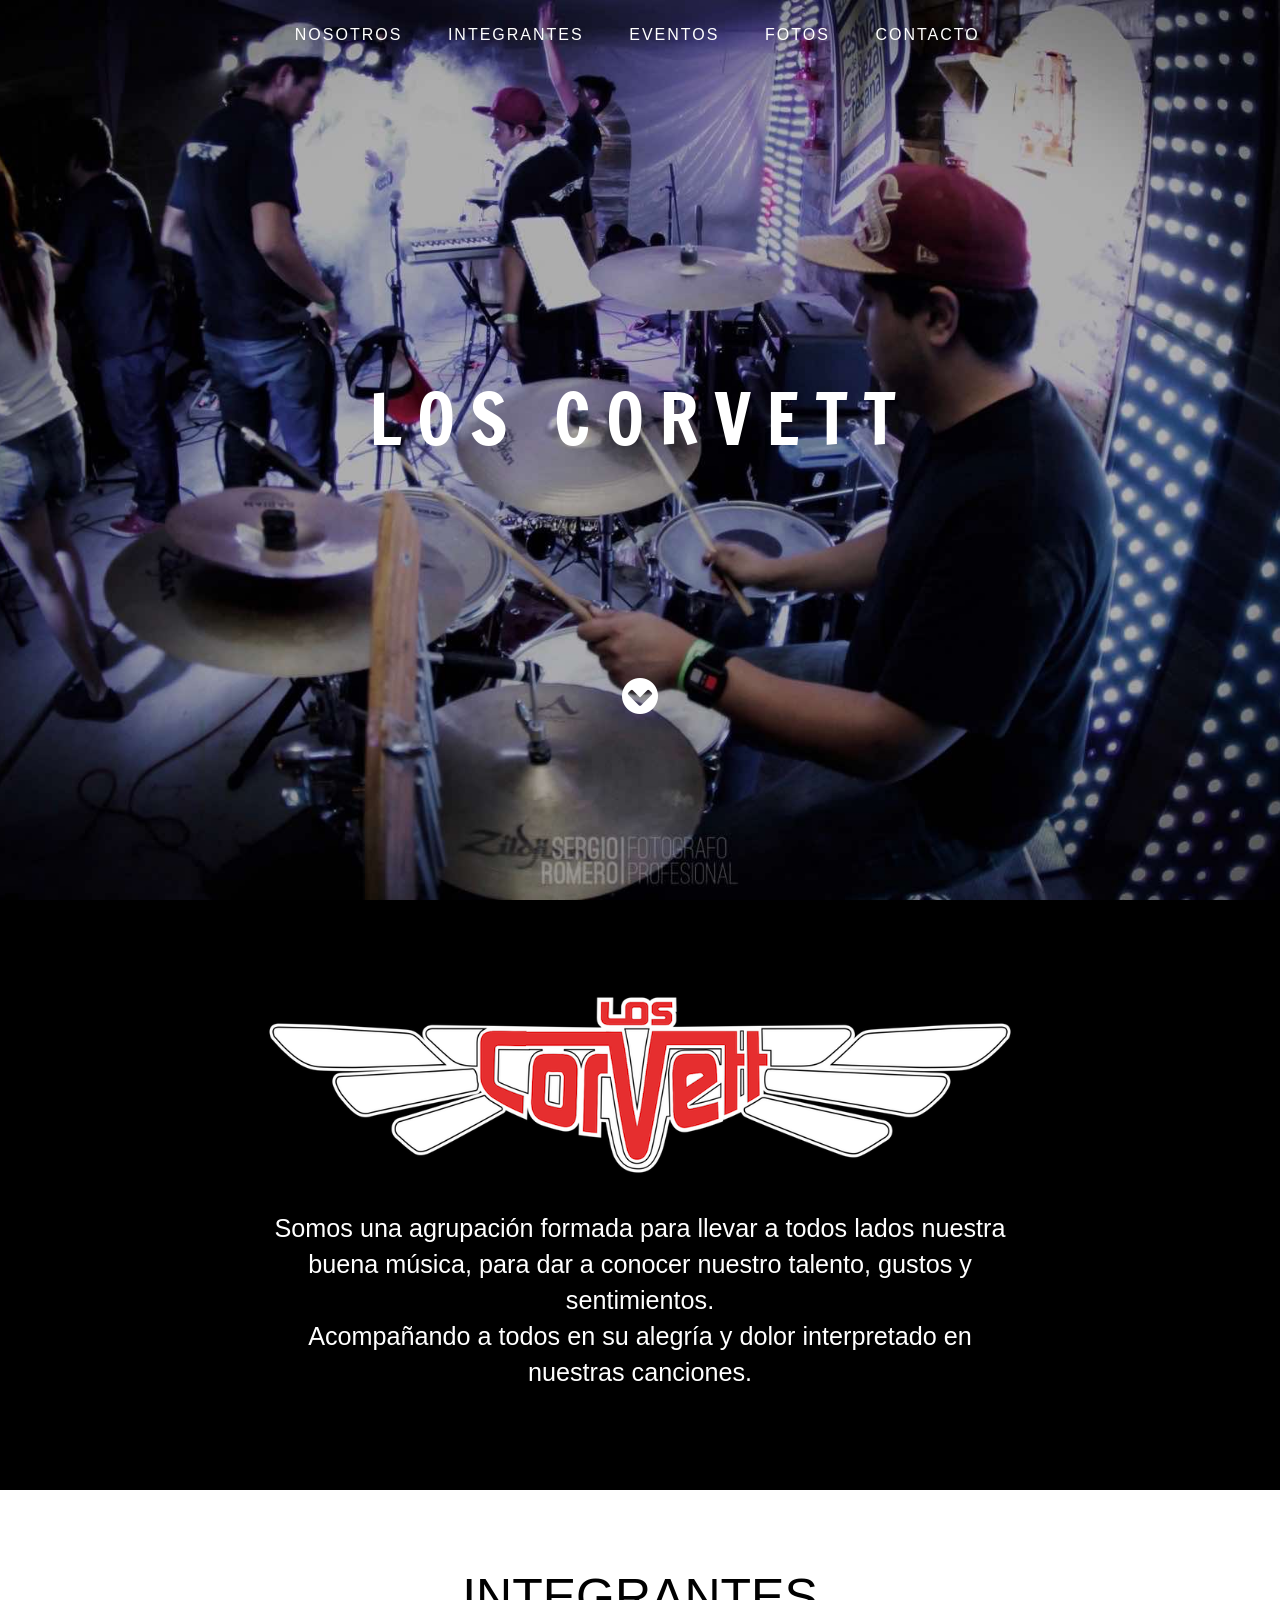
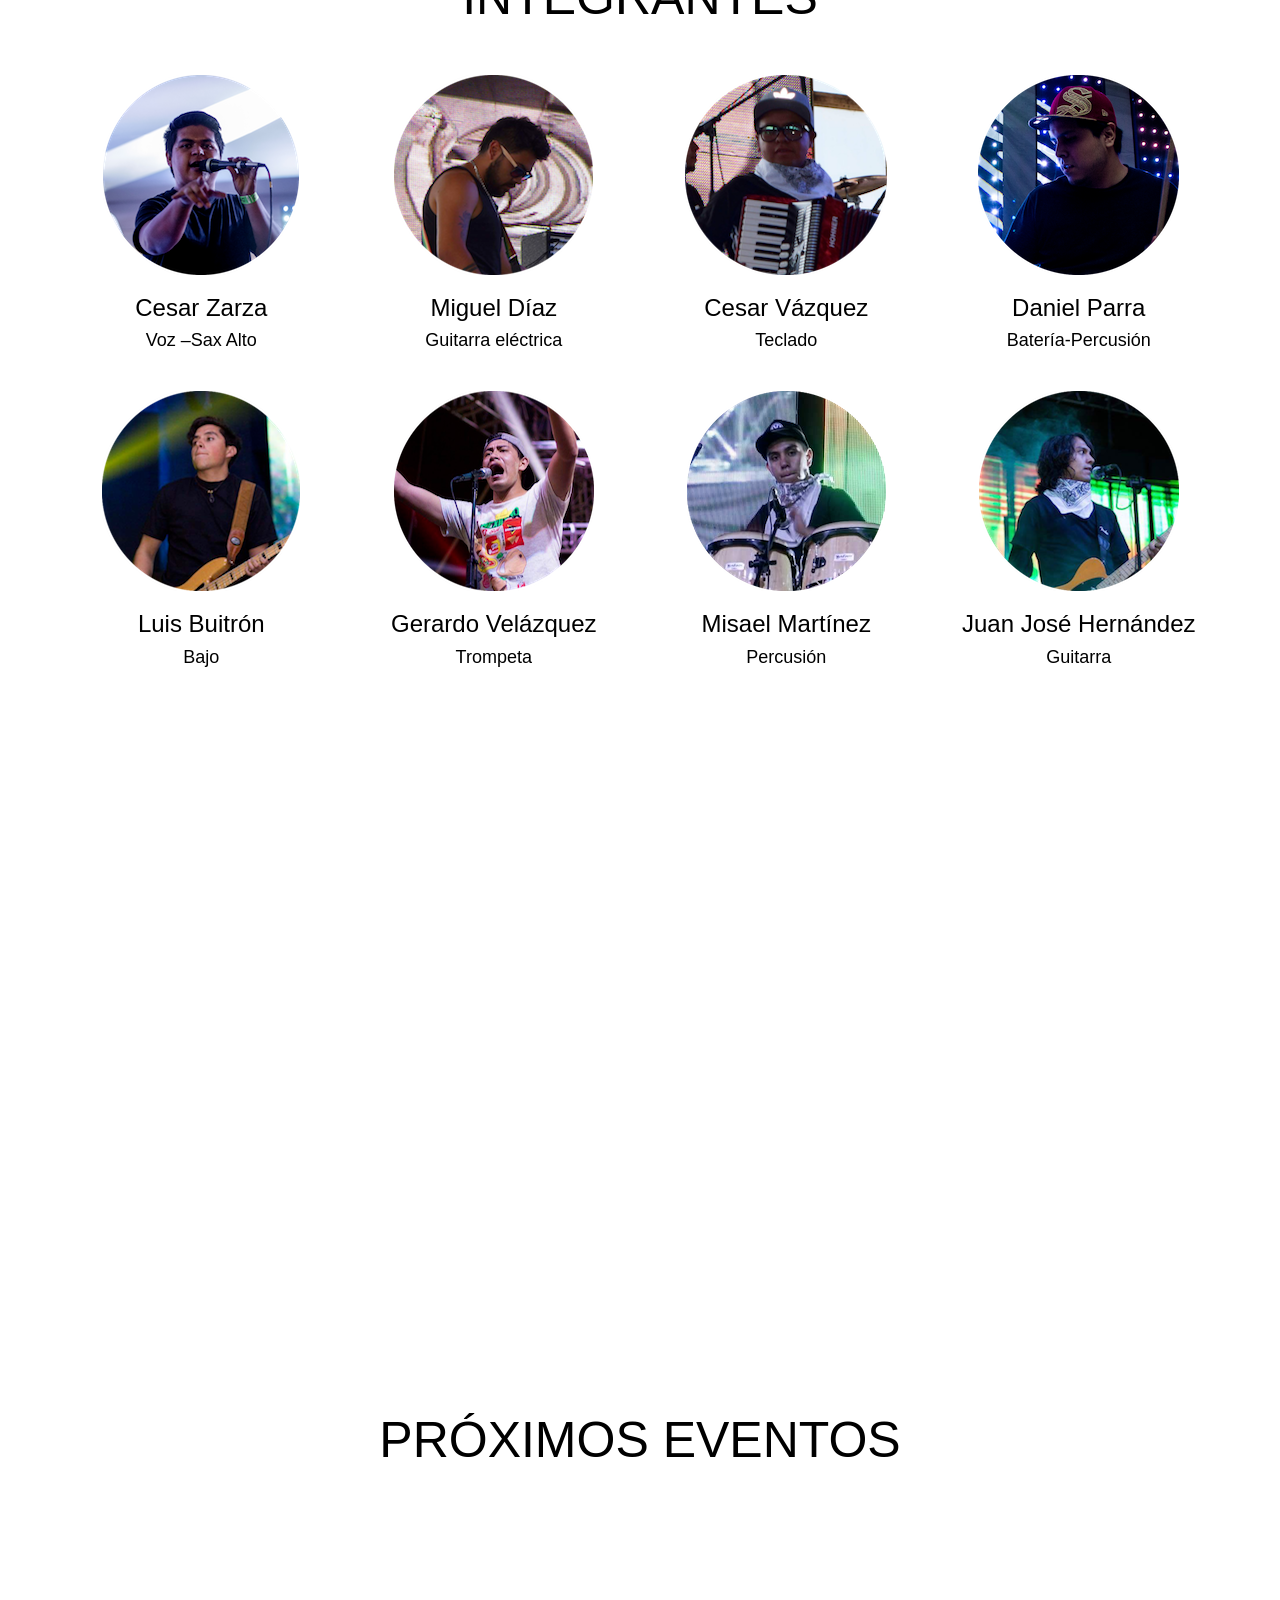
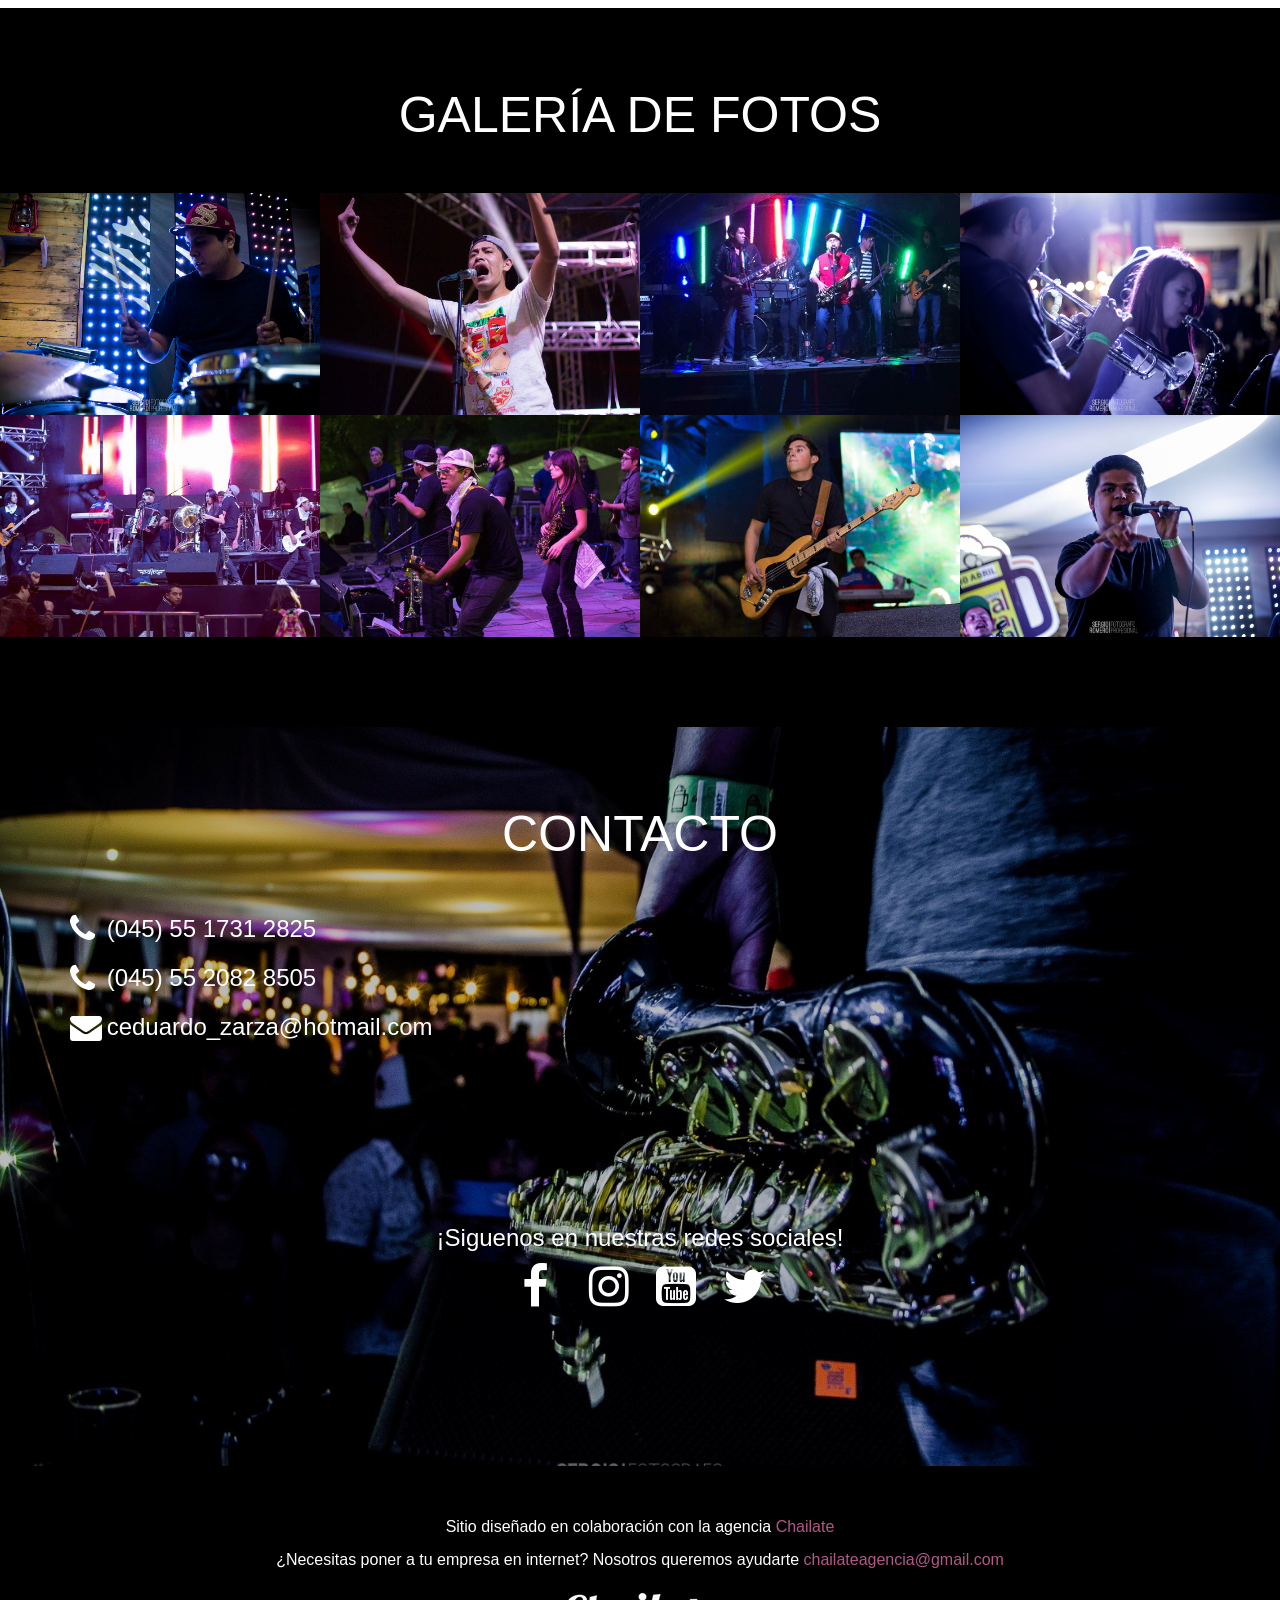
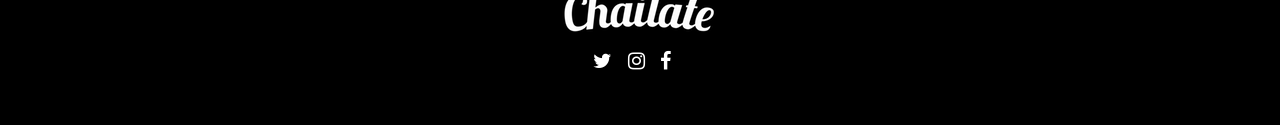
<file: index.html>
<!DOCTYPE html>
<html lang="es-MX" ng-app="chaiApp">
  <head>
    <meta charset="utf-8">
    <meta http-equiv="X-UA-Compatible" content="IE=edge">
    <meta name="viewport" content="width=device-width, initial-scale=1">
    <!-- The above 3 meta tags *must* come first in the head; any other head content must come *after* these tags -->
    <!--FB Meta tags -->
    <!--<meta property="fb:app_id" content="1838948626325222" />-->
    <meta property="og:title" content="Los Corvett"/>
    <meta property="og:type" content="website"/>
    <meta property="og:url" content="https://soydiegomen.github.io/loscorvett/"/>
    <meta property="og:description" content="Somos una agrupación formada para llevar a todos lados nuestra buena música, para dar a conocer nuestro talento, gustos y sentimientos." />
    <meta property="og:site_name" content="Los Corvett"/>
    <meta property="og:image" content="https://soydiegomen.github.io/loscorvett//img/home/loscorvett-share.jpg"/>
    <meta property="og:image:width" content="410"/>
    <meta property="og:image:height" content="338"/>
    <!-- end FB Meta tags -->
    <title>Los Corvett</title>

    <!-- Bootstrap -->
    <link href="css/bootstrap.min.css" rel="stylesheet">
    <link href="css/font-awesome.min.css" rel="stylesheet">
    <link href="css/animate.css" rel="stylesheet">
    <link href="css/style.css" rel="stylesheet">
    <link rel="shortcut icon" href="http://chailate.com/img//home/favicon.ico" type="image/x-icon" />
    <link href="https://fonts.googleapis.com/css?family=Francois+One" rel="stylesheet">
    <!-- HTML5 shim and Respond.js for IE8 support of HTML5 elements and media queries -->
    <!-- WARNING: Respond.js doesn't work if you view the page via file:// -->
    <!--[if lt IE 9]>
      <script src="https://oss.maxcdn.com/html5shiv/3.7.2/html5shiv.min.js"></script>
      <script src="https://oss.maxcdn.com/respond/1.4.2/respond.min.js"></script>
    <![endif]-->
  </head>
  <body ng-app="chaiApp">
    <header>
      <site-Menu></site-Menu>
    </header>
    <loading-indicator></loading-indicator>
    <div ng-if="!isRouteLoading" ng-view autoscroll="true">
      <!-- Page content. Using angular for load -->
    </div>
    <footer class="footer-color">
      <div class="container">
        <div class="row">
          <div class="col-md-12 text-center">
            <div class="footer-invitation">
              <p>
                Sitio diseñado en colaboración con la agencia 
                <a title="Agencia chailate" class="chailate-link" href="http://chailate.com">Chailate</a>
              </p>
              <p>
                ¿Necesitas poner a tu empresa en internet? Nosotros queremos ayudarte 
                <a href="mailto:chailateagencia@gmail.com?subject=Hola chailate!&body=Mensaje" title="Escribenos!" class="chailate-link">
                  chailateagencia@gmail.com
                </a>
              </p>
            </div>
            <a href="http://chailate.com" class="chai-img-link">
              <img src="img/logo-chai.png" alt="chailate">
            </a>
            <br/>
            <ul class="social-footer list-unstyled list-inline">
                <li>
                  <a href="https://twitter.com/chailateagencia" class="tw-link">
                    <i class="fa fa-twitter"></i>
                  </a>
                </li>
                <li>
                  <a href="https://www.instagram.com/chailateagencia/" class="ins-link">
                    <i class="fa fa-instagram"></i>
                  </a>
                </li>
                <li>
                  <a href="https://www.facebook.com/chailateagencia/" class="fb-link">
                    <i class="fa fa-facebook"></i>
                  </a>
                </li>
                <li>
                  <div class="fb-like" data-href="https://www.facebook.com/chailateagencia/" data-layout="button_count" data-action="like" data-size="small" data-show-faces="false" data-share="true"></div>
                </li>
              </ul>
          </div>
        </div>
      </div>
    </footer>
    <!-- Vendors -->
    <script src="js/build-grunt/min/vendors.js"></script>
    <!-- chailate bootstraper -->
    <script src="js/build-grunt/min/app.js"></script>
    <!-- Google analytics -->
    <script>
      (function(i,s,o,g,r,a,m){i['GoogleAnalyticsObject']=r;i[r]=i[r]||function(){
      (i[r].q=i[r].q||[]).push(arguments)},i[r].l=1*new Date();a=s.createElement(o),
      m=s.getElementsByTagName(o)[0];a.async=1;a.src=g;m.parentNode.insertBefore(a,m)
      })(window,document,'script','https://www.google-analytics.com/analytics.js','ga');

      ga('create', 'UA-106221917-1', 'auto');
      ga('send', 'pageview');
    </script>
  </body>
</html>
</file>
<file: css/style.css>
header{
	position: absolute;
	width: 100%;
	z-index: 1;
}
/*helpers*/
.hide-item{
	display: none;
}
.covertt-green{
	color: #158B93;
}
a.corvett-link{
	color: #158B93 !important;
}
a.corvett-link:hover{
	color: #FFF !important;
}
/*Menu*/
.navbar-brand{
	font-size: 20px;
	line-height: 22px;
}
.navbar-default .navbar-nav>li>a, .navbar-default .navbar-brand{
	color: #fff;	
	letter-spacing: 2px;
	font-size: 16px;
    padding: 15px 20px;
}
.navbar-default .navbar-nav>li>a:hover, .navbar-default .navbar-brand:hover{
	color: #158B93;
}
.navbar{
	margin-bottom: 0;
	border-radius: 0;
	border: 0;
}
.chai-brand-logo img{
	margin-left: 20px;
	height: 50px; 
	width: auto;
}
.navbar-nav>li>a{
	line-height: 40px;	
}
.navbar-default .navbar-toggle{
	margin-top: 18px;
	margin-bottom: 18px;
}
/*Helpers*/
.coco-color{
	background-color: #FF3366;
	border-color: #FF3366;
}
.chai-dark-color{
	background-color: rgba(0,0,0,.6);
}
.footer-color{
	background-color: #000;	
}
.coco-color a{
	color: #fff;
}
a.coco-color, input.coco-color{
	border-color: #D21141;
}
a.coco-color:hover, input.coco-color:hover{
	background-color: #D21141;
	border-color: #AB0A32;
}
/*Content*/
.intro-header{ 
	background-color: #242424;
	background-image: url(../img/home/los-corvett-home.jpg);	
	min-height: 500px;
	color: #fff;
	text-align: center;
	overflow: hidden;
	height: 100vh;
}

.intro-header .jumbotron{
	padding-top: 100px;
	padding-bottom: 100px;
}
.intro-header .jumbotron-home{
	padding-top: 75px;
	padding-bottom: 75px;	
}
.chail-logo-home{
	margin-bottom: 20px;
}
.intro-header h1{
	text-shadow: -5px -5px 5px #000;
}
.intro-header h2{
	text-shadow: 2px -1px 3px #000;
}
.home-landing{
	height: 100vh;
}
.jumbotron{
	background-color: initial;
}
.jumbotron-home{
	margin-bottom: 0;
}
.jumbotron a{
	margin-top: 50px;
}
.home-section{
	/*padding-top: 48px;*/
	padding-top: 60px;
	padding-bottom: 90px;
	text-align: center;
}
.home-section h2{
	font-size: 50px;
	margin-top: 0;
	padding-top: 20px;
	margin-bottom: 80px;
}
/* Iphone 5 y menores style*/
@media (max-width: 568px){

	.home-section h2 {
		font-size: 40px;
	}
}
.home-section p, nav{
	font-size: 20px;
}
.my-work{
	/*hack for scroll to contact page. Becouse the image take a time for load*/
	min-height: 1050px;
}
.coco-summary p{
	max-width: 750px;
	margin-left: auto;
	margin-right: auto;
	font-size: 1.8em;
}
.coco-summary h2{
	margin-bottom: 50px;	
}
.arrow-for-down i{
	margin-top: 75vh;
}
/*Services in home*/
.feature-design{
	background-color: #D896A0;
}
.feature-mrkt{
	background-color: #671975;
}
.feature-dev{
	background-color: #B15983;
}
.feature-photos{
	background-color: #9AD6D4;
}
.inner-feature{
	padding: 60px 10px 60px;
}
.inner-feature h3{
	min-height: 66px;
	margin-top: 30px;
	font-size: 30px;
}
.inner-feature .service-icon{
	color: #C6C6C6;
}
.coco-service a{
	color: #fff;
}
.link-show-more{
	padding: 7px;
    border: 2px solid #fff;
}
.link-show-more:hover{
	border-style: dotted;
}
/*helper*/
.coco-transition{
	transition: all 0.6s ease;
	-webkit-transition: all 0.6s ease; /* Chrome */
}
/*Work section*/

.center-item{
	padding: 20px;
}
.work-wrapper{
	position: relative;
}
.work-details{
	opacity: 0;
	position: absolute;
    bottom: 40%;
    padding: 0 20px;
    color: #fff;
    width: 100%;
}
.work-details h4{
	line-height: 1.3em;
    font-weight: normal;
    font-size: 20px;
}
/*active animation*/
.work-item:hover img{
	-webkit-filter: brightness(45%);
	filter: brightness(30%);
}
.work-item:hover .work-details{
	opacity: 1;
}
.feature-design h2,.feature-mrkt h2,.feature-photos h2,.feature-dev h2{
	color: #fff;
}
/*Contact section*/
.contact{
	background-color: #B15983;
	color: #fff;
}
.contact a{
	color: white;
    text-decoration: underline;
}
.contact h2{
	margin-bottom: 
}
.contact input[type=text], .contact textarea{
	margin-bottom: 30px;
	font-size: 20px;
	padding: 20px 15px;
}
.contact textarea{
	padding: 10px 15px;
}
.contact-data{
	margin-top: 40px;
}
.contact-data p{
	display: block;
	margin-bottom: 20px;
	font-size: 28px;
}
.contact-data .glyphicon{
	margin-right: 10px;
}
.contact-list a:hover{
	font-weight: bold;
}
/*Smartphone style*/
@media (max-width: 568px){
	h2.contact-title{
		font-size: 40px;
	}
	.contact-data .contact-email, .contact-data .contact-phone{
		font-size: 20px;
	}

}
/* Iphone 5 y menores style*/
@media (max-width: 568px){
	.contact-list{
		font-size: 18px;
	}
}

.social-links a{
	text-decoration: none;
	margin-right: 10px;
}
.tw-link:hover{
	color: #1DA1F2;
}
.fb-link:hover{
	color: #3B5998;
}
.ins-link:hover{
	color: #7F44B5;
}
/*Footer style*/
footer{
	padding: 20px 0;
	color: #fff;
}
footer h1{
	margin-bottom: 15px;
}
footer a{
	color: #fff;
}
.footer-menu{
	margin: 20px;
}
.footer-menu a{
	color: #fff;
	margin-right: 20px;
}
.social-footer{
	font-size: 20px;
    margin: 15px 0px;
}
#fb-bottom{
	line-height: 20px;
}
.footer-contact{
	margin: 20px 0;
}
/*Animation for service list*/
/*default setings*/
.coco-service{
	transition: all 0.6s ease;
	-webkit-transition: all 0.6s ease; /* Chrome */
	min-height: 350px;
}
.coco-service p{
	/*Hide service details*/
	display: none;
}
/*trigger animation*/
.coco-service:hover{
	background-color: #FF3366;
}
.coco-service:hover h3{
	margin-top: 0;
}
.coco-service:hover .icon-to-hide{
	display: none;
}
.coco-service:hover p{
	display: block;
}
.coco-service a:hover{
	text-decoration: none;
}
/*Tablets and smartphones*/
@media (max-width: 768px){
	.inner-feature{
		margin: 0;
		padding: 50px 0 40px;
	}
	.inner-feature h3{
		min-height: inherit;
	}
}
/*Smartphones*/
@media (max-width: 568px){
	.footer-menu{
		float: inherit;
	}
	.footer-menu>li{
		display: block;
	}
}

/*Details photos*/
.photos-back{
	background: url(../img/portafolio/fotografia/back-fotografia.jpg) repeat center top;	
}
.diseno-back{
	background: url(../img/portafolio/diseno/back-diseno.jpg) repeat center 25%;	
}
.web-back{
	background: url(../img/portafolio/web/web-back-final.jpeg) repeat center center;
}
.mkt-back{
	background: url(../img/portafolio/mkt/mkt-back.jpg) repeat center top;
}
.parallax { 
    /* Need a image background */
    /* Nedd a specific height */
    /* Create the parallax scrolling effect */
    background-attachment: fixed;
    background-position: center;
    background-repeat: no-repeat;
    background-size: cover;
}
/*Smartphones*/
@media (max-width: 568px){
	.parallax { 
	    background-attachment: unset;
	}
}
/*image gallery*/
.modal-dialog.gallery-modal{
	/*max-width: 650px;*/
}
.chai-modal-header{
	background-color: #b15983;
    color: #fff;
}
.animate-enter {
	-webkit-transition: 5s linear all; /* Chrome */
	transition: 5s linear all;
	opacity: 0;
}
.animate-enter.animate-enter-active {
	opacity: 1;
}
/*Animation photos gallery*/
.gallery-item{
	width: auto;
	height: auto;
	float: left;
	margin: 10px;
	position: relative;
	overflow: hidden;
	-webkit-box-shadow: 1px 1px 1px 1px #ccc;
    -moz-box-shadow: 1px 1px 1px 1px #ccc;
    box-shadow: 1px 1px 1px 1px #ccc;
}
.gallery-item img {
	display: block;
    width: auto;
    height: 200px;
    -webkit-transition: all 300ms ease-out;
    -moz-transition: all 300ms ease-out;
    -o-transition: all 300ms ease-out;
    -ms-transition: all 300ms ease-out;
    transition: all 300ms ease-out;
}
.gallery-item.item-dev img{
	height: 195px;
}
.gallery-item .caption {
	opacity: 0;
    background-color: rgba(177,89,131,0.85);
    /*background-color: rgba(22,166,182,0.85);*/
    position: absolute;
    color: #fff;
    top:0;
    width: 100%;
    height: 100%;
    padding: 10px;
    z-index: 100;
    -webkit-transition: all 300ms ease-out;
    -moz-transition: all 300ms ease-out;
    -o-transition: all 300ms ease-out;
    -ms-transition: all 300ms ease-out;
    transition: all 300ms ease-out;
}
.gallery-item:hover .fade-caption {
    opacity: 1;
}
.gallery-item .rosa{
	background-color: rgba(216,150,160,0.85);
}
.gallery-item .rojo{
	background-color: rgba(177,89,131,0.85);
}
.gallery-item .turquesa{
	background-color: rgba(154,214,212,0.85);
}
.gallery-item .azul{
	background-color: rgba(53,91,132,0.85);
}
.gallery-item p{
	font-size: 18px;
}
/*widget/gallery*/
#photos-portfolio{
	margin-bottom: 20px;
}

.text-color-anim{
    color: #f35626;
    background-image: -webkit-linear-gradient(180deg,#807FFF,#FF3366);
    -webkit-background-clip: text;
    -webkit-text-fill-color: transparent;
    -webkit-animation: hue 5s infinite linear;
}
@-webkit-keyframes hue {
  from {
    -webkit-filter: hue-rotate(0deg);
  }

  to {
    -webkit-filter: hue-rotate(-360deg);
  }
}/*web detail*/
.detail-container{
	padding-top: 50px;
	padding-bottom: 10px;
}
.web-image-preview{
	margin-top: 20px;
}
.web-image-full{
	margin: 20px;
}
.web-description{
    font-size: 16px;
    font-weight: 300;
    line-height: 1.5;
    margin: 20px 40px 40px 0px;
}
.web-description a{
	margin-top: 10px;
}
.ajax-loader{
	color: red;
}
/*loading indicator*/
.loading-indicator{
	padding: 200px;
}
.hide-footer{
	display: none;
}
.show-footer{
	display: block;
}
/*Home los corvett*/
.first-section{
	background-color: #000;
	color: #FFF;
}
.second-section{
	background-color: #FFF;
	color: #000;
}
.special-section{
	background-image: url(../img/home/los-corvett-contacto.jpg);	
	color: #FFF;
}
.contact-section{
	background: url(../img/home/los-corvett-sax.jpg) repeat center center;	
	background-size: cover;
	color: #FFF;
}
/*Contacto los corvet*/
.contacto h1{
	margin-top: 45px;
}
.contacto a, .contacto a:active{
	color: #fff;	
}
.contact-info{
	font-size: 24px;
}
.contact-info li{
	margin-bottom: 15px;
	text-align: left;
}
.contact-info i{
	width: 30px;
}
.social-wrapper{
	margin-top: 150px;
	margin-bottom: 50px;
	padding-top: 10px;
}
@media (max-width: 768px) and (orientation: landscape) {
	.social-wrapper {
    	margin-top: 30px; 
    }
}
.social-wrapper li{
	margin-right: 20px;
	font-size: 35px;
}
.social-wrapper li:last-child{
	margin-right: 0;
}
/* Miembro banda*/
.miembro-banda{
	margin-bottom: 40px;
}
/*Gallery*/
.gallery-wrapper{
	overflow: hidden;
}
.gallery-item{
	width: 25%;
	height: auto;
	margin: 0;
    float: left;
    background-color: #000;
}
.photo-item{
	padding: 0;
}
/* style for crop image */
.cropped-image {
  position: relative;
  width: auto;
  overflow: hidden;
  height: 200px;
}

.cropped-image img {
  position: absolute;
  left: 50%;
  top: 50%;
  height: 100%;
  width: auto;
  -webkit-transform: translate(-50%,-50%);
      -ms-transform: translate(-50%,-50%);
          transform: translate(-50%,-50%);
}
.cropped-image img.portrait {
  width: 100%;
  height: auto;
}
/* Shows */
.show-item{
	margin-top: 30px;
}
.show-item .show-date, .show-item .show-details{
	width: 49%;
	color: #FFF;
	background-color: #158B93;
	/*display: inline-block;*/
	float: left;
	margin: 0;
	padding: 0;
	border: 0;
	height: 130px;
	padding: 15px 15px;
}
.show-item .show-details{
	background-color: #131716;	
	font-size: 16px;
	overflow: auto;
}
.show-item h3{
	font-size: 40px;
	margin-top: 10px;
}
.show-details span{
	text-align: left;
	display: block;
}
.show-details .time{
	color: #158B93;
}
/*Footer styles*/
footer{
	padding: 30px 0;
	color: #fff;
}
footer h3{
	margin-top: 0;
}
footer a{
	color: #fff;
	text-decoration: none;
}
footer a:hover{
	color: #fff;
	text-decoration: underline;
}
footer li{
	margin-bottom: 5px;
}
.hide-footer{
	display: none;
}
.show-footer{
	display: block;
}
.footer-menu{
	margin: 0 20px;
}
.footer-contact{
	margin: 20px 0;
}
.social-footer{
	font-size: 20px;
    margin: 15px 0px;
}
.social-links a{
	text-decoration: none;
	margin-right: 10px;
}
.tw-link:hover{
	color: #1DA1F2;
}
.fb-link:hover{
	color: #3B5998;
}
.ins-link:hover{
	color: #7F44B5;
}
.youtube-link:hover{
	color: #FF0000;
}
.footer-invitation{
	margin: 20px;
    font-size: 16px;
}
.chailate-link, .chailate-link:active{
	color: #B15983;
}
.chailate-link:hover{
	color: #9AD6D4;
}
.chai-img-link:hover{
	text-decoration: none;
}
/* summary section*/
.big-logo{
	height: 250px;
}
@media (max-width: 568px){
	.big-logo{
		height: auto;
	}
}
.title-wrapper{
	position: absolute;
	top: 40vh;
	width: 100%;
}
.corvett-title{
	text-align: center;
	font-family: 'Francois One', sans-serif;
	text-shadow: none !important;
	letter-spacing: 15px;
	font-size: 70px !important;
}
/*Smartphone style*/
@media (max-width: 568px){
	.corvett-title{
		text-align: center;
		font-family: 'Francois One', sans-serif;
		text-shadow: none !important;
		letter-spacing: inherit;
		font-size: 78px !important;
		word-wrap: break-word;
	}
	.title-wrapper {
	    top: 35vh;
	}
}
.navbar-default{
	background-color: transparent;
}
.main-manu{
	width: 100%;
	text-align: center;
}
.navbar-nav>li {
	display: inline-block;
	float: none;
}
.navbar-nav {
	width: 100%;
}
/*Tablets and smartphones*/
@media (max-width: 768px){
	.navbar-nav>li {
		display: block;
	}
	.navbar-nav{
		background-color: rgba(0,0,0,.6);
	}
}
</file>
